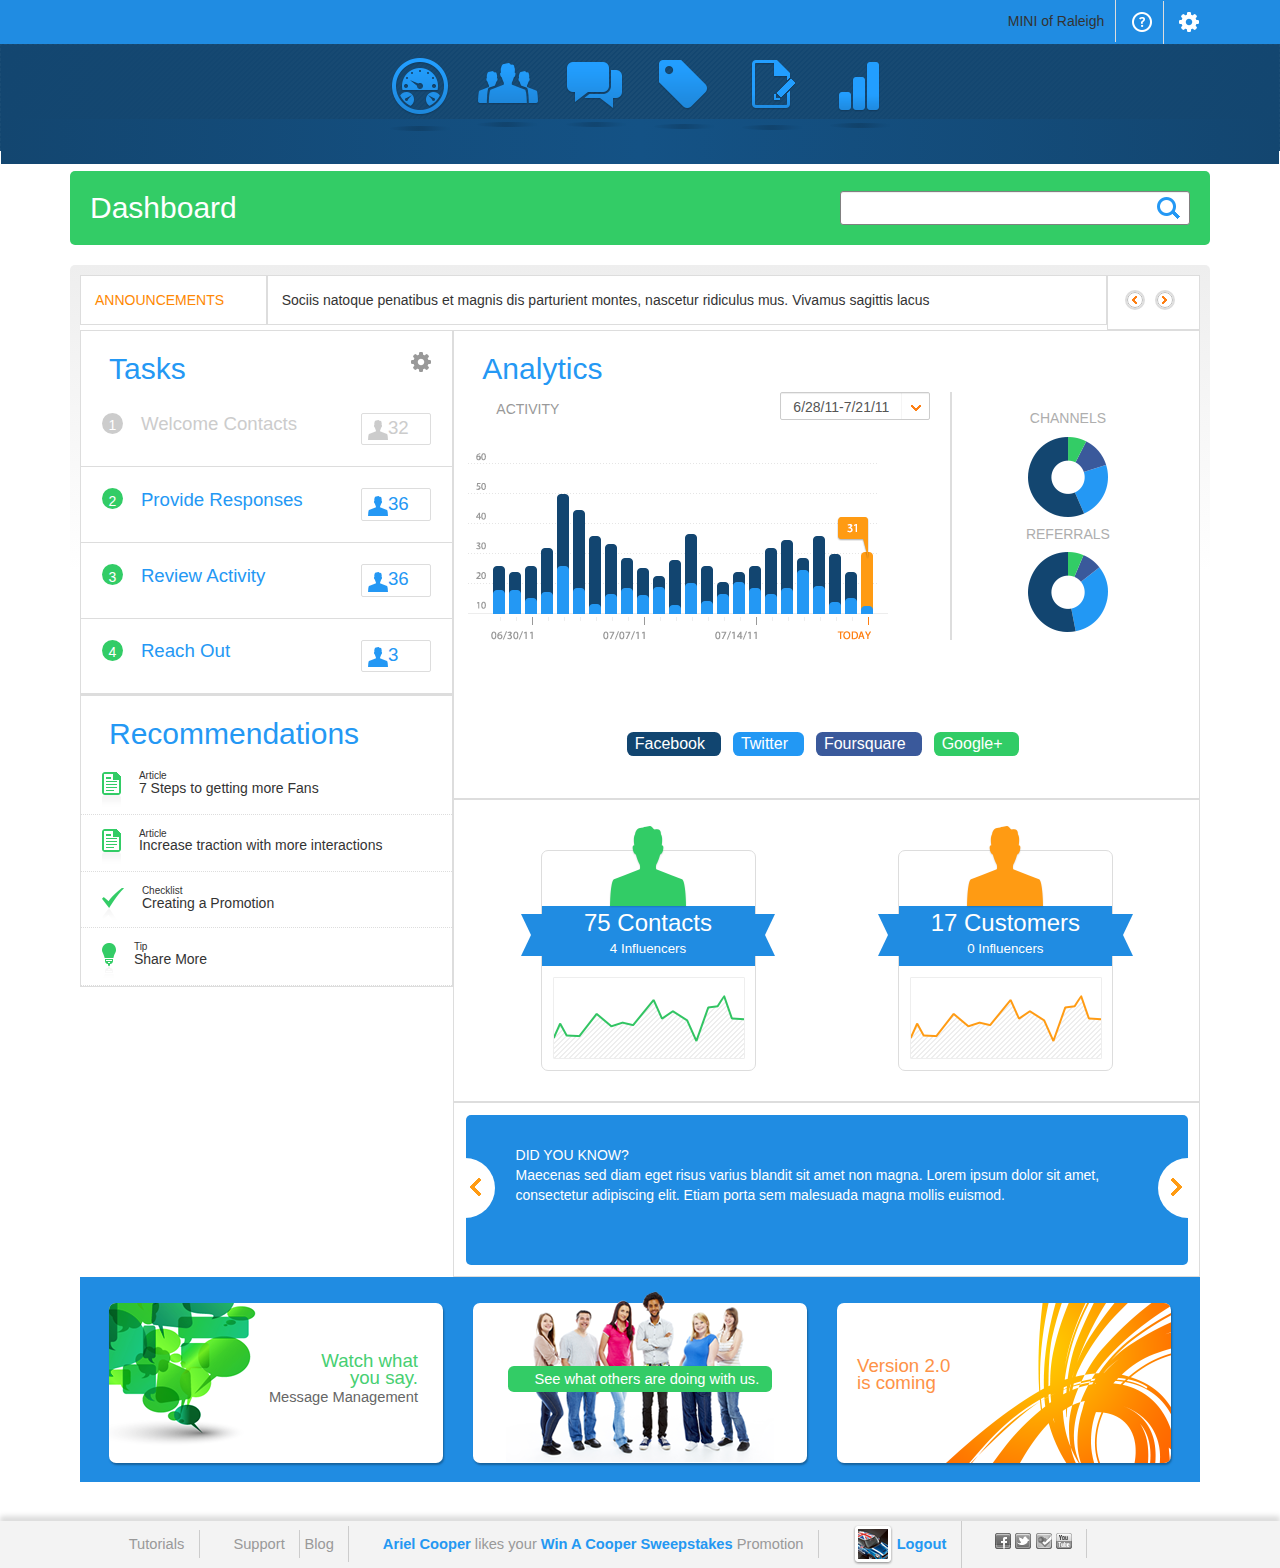
<file: index.html>
<!DOCTYPE HTML>
<html>
<head>
	<link rel="stylesheet" type="text/css" href="bootstrap.css">
	<link rel="stylesheet" type="text/css" href="application.css">
</head>

<body>
	<div class="top-bar">
		<div class="container">
			<div id="top-buttons" class="right">
				<div class="border-right inline-block padding">MINI of Raleigh</div>
				<img src="img/help.png" class="border-right inlince-block padding"/>
				<img src="img/settings.png" class="padding"/>
			</div>
		</div>
	</div> 
	<div class="navbar">
		<div class="navbar-background"></div>
		<div class="navbar-gradient">
			<div class="container">
				<div class="center text-center">
					<div class="inline-block">
					<a class="icon dashboard" href="index.html" title="Dashboard"></a>
					</div>
					<a class="icon customers" href="" title="Customers"></a>
					<a class="icon messages" href="" title="Messages"></a>
					<a class="icon promotions" href="" title="Promotions"></a>
					<a class="icon page-creator" href="" title="Page Creator"></a>
					<a class="icon analytics" href="" title="Analytics"></a>
				</div>
			</div>
		</div>
		
	</div>
	<div class="container">
		<div class="search">
			<h2 class="inline white">Dashboard</h2>
			<input type="text" class="form-control search-bar">
		</div>
		<div class="content">
			<div class="row">
				<div class="col-md-2 border announcements orange">ANNOUNCEMENTS</div>
				<div class="col-md-9 border announcements">Sociis natoque penatibus et magnis dis parturient montes, nascetur ridiculus mus. Vivamus sagittis lacus</div>
				<div class="col-md-1 border announcements no-padding">
					<div class="outer-circle">
						<div class="announcement-left"></div>
					</div>
					<div class="outer-circle">
						<div class="announcement-right"></div>
					</div>
				</div>
			</div>
			<div class="row">
				<div class="col-lg-4 col-md-12 12col-sm-12 col-xs-12 border left no-padding">
					<div class="section-headline">
						<h2 class="inline left">Tasks</h2>
						<img class="right" src="img/tasks.png">
					</div>
					<div class="task">
						<div class="inline-block task-number inactive-background">1</div>
						<h3 class="inline-block inactive">Welcome Contacts</h3>
						<div class="count"><img src="img/count-gray.png"><h3 class="inline inactive">32</h3></div>
					</div>
					<div class="task">
						<div class="inline-block task-number">2</div>
						<h3 class="inline-block">Provide Responses</h3>
						<div class="count"><img src="img/count.png"><h3 class="inline">36</h3></div>
					</div>		
					<div class="task">
						<div class="inline-block task-number">3</div>
						<h3 class="inline-block">Review Activity</h3>
						<div class="count"><img src="img/count.png"><h3 class="inline">36</h3></div>
					</div>
					<div class="task">
						<div class="inline-block task-number">4</div>
						<h3 class="inline-block">Reach Out</h3>
						<div class="count"><img src="img/count.png"><h3 class="inline">3</h3></div>
					</div>

				</div>
				<div class="col-lg-8 col-md-12 12col-sm-12 col-xs-12 border right section no-padding">
					<div class="section-headline">
						<h2>Analytics</h2>
					</div>
					<div class="wrapper">
					<div class="activity">
						<h5 class="activity-headline">ACTIVITY</h5>
						<select class="form-control dropdown">
							<option>6/28/11-7/21/11</option>
						</select>
						<hr class="line-break">
						<img src="img/graph.png">
					</div>
					<div class="channels-container">
						<div class="channels">
							<h5 class="analytics-headline">CHANNELS</h5>
							<img src="img/chart-channels.png">
							<h5 class="analytics-headline">REFERRALS</h5>
							<img src="img/chart-referrals.png">
						</div>
					</div>
				</div>
					<div id="social-media">
						<input type="checkbox" class="checkbox"></input>
						<div class="label facebook">Facebook</div>
						<input type="checkbox" class="checkbox"></input>
						<div class="label twitter">Twitter</div>
						<input type="checkbox" class="checkbox"></input>
						<div class="label foursquare">Foursquare</div>
						<input type="checkbox" class="checkbox"></input>
						<div class="label google">Google+</div>
					</div>
				</div>
				<div class="col-lg-4 col-md-12 12col-sm-12 col-xs-12 border left no-padding">
					<div class="section-headline">
						<h2>Recommendations</h2>
					</div>
					<div class="recommendation">
						<img class="inline-block rec-icon" src="img/article.png">
						<div class="inline-block">
							<span class="small-font">Article</span>
							<hr class="line-break">
							<span>7 Steps to getting more Fans</span>
						</div>
					</div>
					<div class="recommendation">
						<img class="inline-block rec-icon" src="img/article.png">
						<div class="inline-block">
							<span class="small-font">Article</span>
							<hr class="line-break">
							<span>Increase traction with more interactions</span>
						</div>
					</div>
					<div class="recommendation">
						<img class="inline-block rec-icon" src="img/checkmark.png">
						<div class="inline-block">
							<span class="small-font">Checklist</span>
							<hr class="line-break">
							<span>Creating a Promotion</span>
						</div>
					</div>
					<div class="recommendation">
						<img class="inline-block rec-icon" src="img/lightbulb.png">
						<div class="inline-block">
							<span class="small-font">Tip</span>
							<hr class="line-break">
							<span>Share More</span>
						</div>
					</div>
				</div>
				<div class="col-lg-8 col-md-12 12col-sm-6 col-xs-12 border right">
					<div class="row">
						<div class="col-md-6">
							<div class="customer-contact">						
								<img src="img/avatar-green.png" class="avatar">
								<div class="banner">
									75 Contacts
									<hr class="line-break">
									<span class="banner-subtext">4 Influencers</span>
								</div>
								<div class="ribbon-right"></div>
								<div class="ribbon-left"></div>
								<img src="img/chart-green.png" class="padding">
							</div>
						</div>
						<div class="col-md-6">
							<div class="customer-contact">						
								<img src="img/avatar-orange.png" class="avatar">
								<div class="banner">
									17 Customers
									<hr class="line-break">
									<span class="banner-subtext">0 Influencers</span>
								</div>
								<div class="ribbon-right"></div>
								<div class="ribbon-left"></div>
								<img src="img/chart-orange.png" class="padding">
							</div>
						</div>
					</div>
				</div>
				<div class="col-lg-8 col-md-12 12col-sm-6 col-xs-12 border right padding">
					<div class="blue-box">
						<div class="half-circle half-circle-right"></div>
						<div class="half-circle half-circle-left"></div>
						DID YOU KNOW?
						<br>
						Maecenas sed diam eget risus varius blandit sit amet non magna. Lorem ipsum dolor sit amet, consectetur adipiscing elit. Etiam porta sem malesuada magna mollis euismod.
					</div>
				</div>
			</div>
			<div class="row" id="ads">
				<div class="col-md-4 col-sm-12 col-xs-12">
					<div class="ad">
						<img src="img/ad1.png">
						<div id="ad1-text">
							Watch what<hr class="line-break">you say.
							<hr class="line-break"><span id="ad1-subtext">Message Management</span>
						</div>
					</div>
				</div>
				<div class="col-md-4 col-sm-12 col-xs-12">
					<div class="ad" id="ad2">
						<img src="img/ad2.png" id="ad2-img">
						<div class="label" id="ad2-text">See what others are doing with us.</div>
					</div>
				</div>
				<div class="col-md-4 col-sm-12 col-xs-12">
					<div class="ad" id="ad3">
						<img src="img/ad3.png">
						<div id="ad3-text">Version 2.0<hr class="line-break">is coming</div>
					</div>
				</div>
			</div>
		</div>
	</div>
	<div class="footer">
		<div class="container">
			<div class="footer-section">
				<div class="footer-section">Tutorials</div>
				<div class="footer-section">Support</div>
				Blog
			</div>
			<div class="footer-section">
				<span class="blue">Ariel Cooper</span> likes your <span class="blue">Win A Cooper Sweepstakes</span> Promotion
			</div>
			<div class="footer-section">
				<img src="img/logout.png">
				<span class="blue">Logout</span>
			</div>
			<div class="footer-section">
				<a class="small-icon facebook-icon" href="" title="Facebook"></a>
				<a class="small-icon twitter-icon" href="" title="Twitter"></a>
				<a class="small-icon foursquare-icon" href="" title="Foursquare"></a>
				<a class="small-icon youtube-icon" href="" title="Youtube"></a>
			</div>
		</div>
	</div>
</body>
</html>
</file>
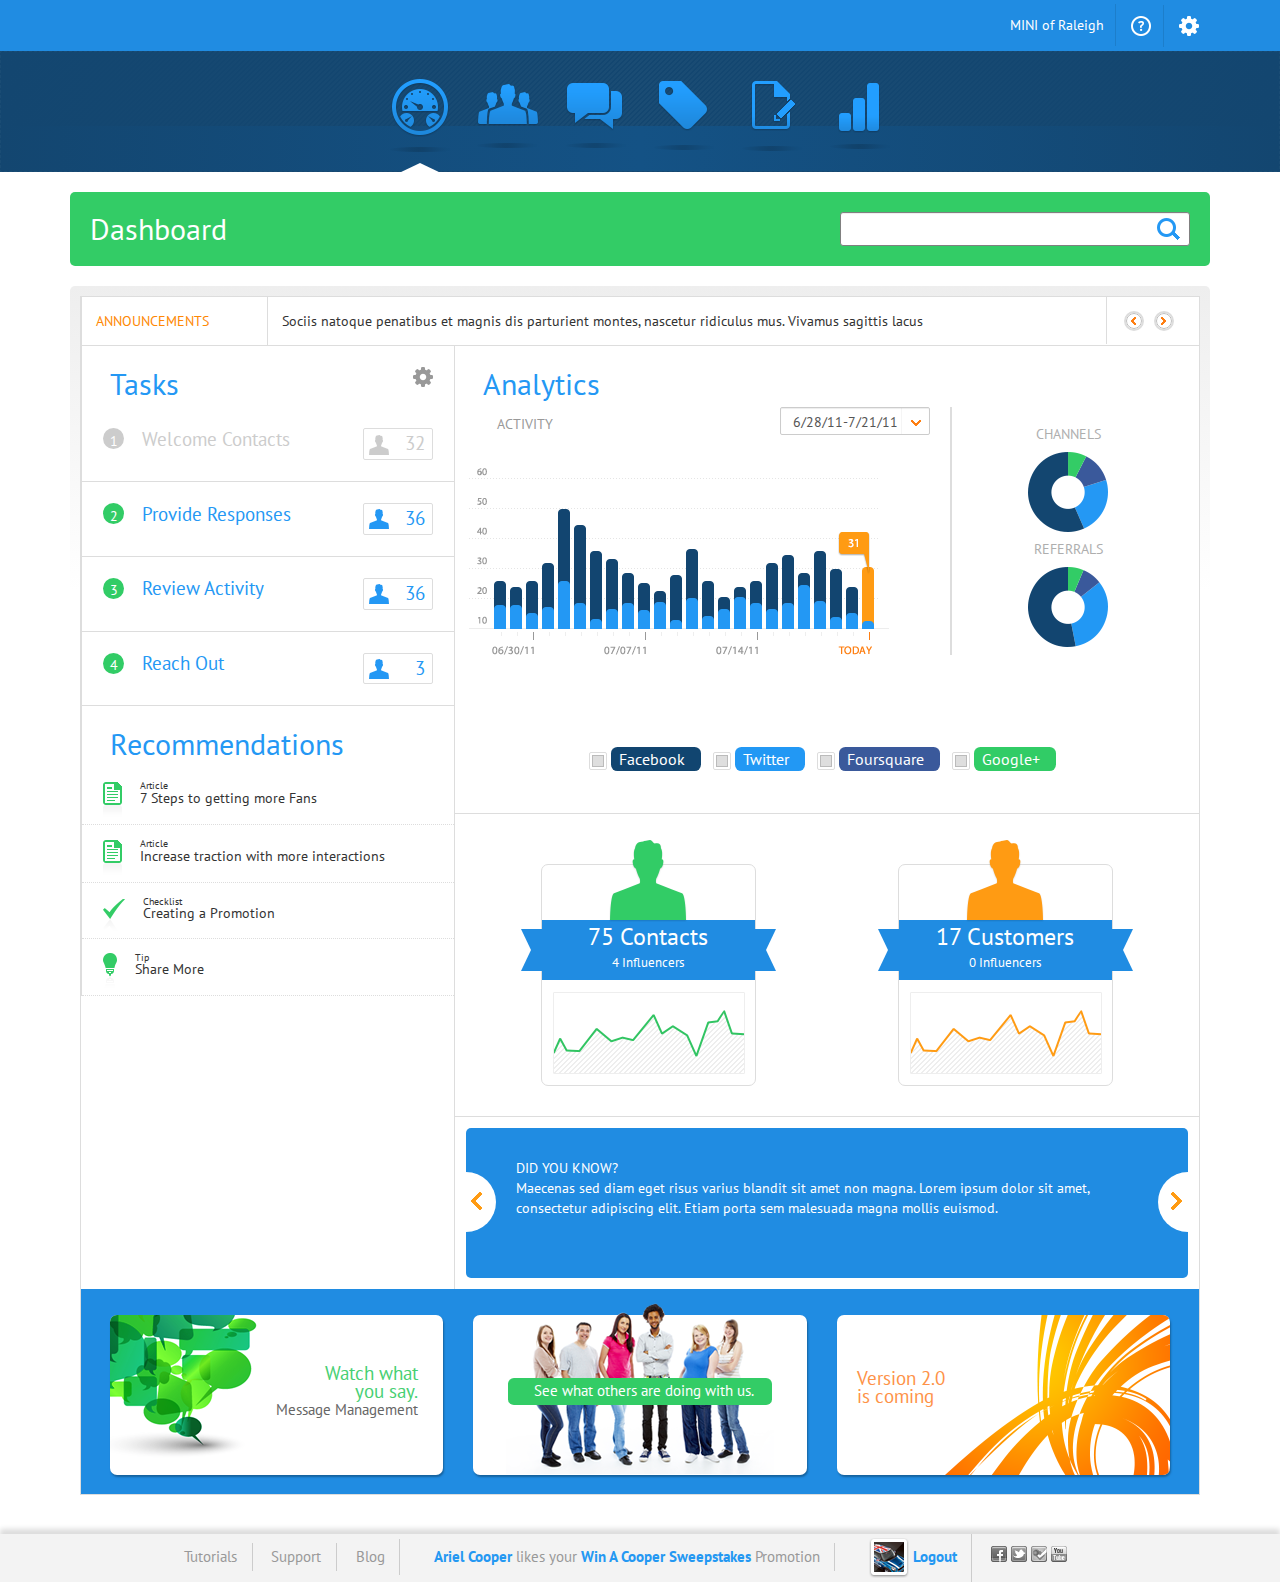
<file: project1.html>
<!DOCTYPE HTML>
<html>
<head>
	<link rel="stylesheet" type="text/css" href="bootstrap.css">
	<link rel="stylesheet" type="text/css" href="application.css">
	<link href='http://fonts.googleapis.com/css?family=PT+Sans' rel='stylesheet' type='text/css'>
</head>

<body>
	<div class="top-bar">
		<div class="container">
			<div class="right">
				<div class="top-buttons">MINI of Raleigh</div>
				<img src="img/help.png" class="top-buttons"/>
				<img src="img/settings.png" class="padding"/>
			</div>
		</div>
	</div>
	<div class="navbar">
		<div class="navbar-background"></div>
		<div class="navbar-gradient">
			<div class="container">
				<div class="navbar-icons">
					<!--put pointer around active page icon-->
					<div id="pointer">
					<a class="icon dashboard" href="index.html" title="Dashboard"></a>
					</div>
					<a class="icon customers" href="#" title="Customers"></a>
					<a class="icon messages" href="#" title="Messages"></a>
					<a class="icon promotions" href="#" title="Promotions"></a>
					<a class="icon page-creator" href="#" title="Page Creator"></a>
					<a class="icon analytics" href="#" title="Analytics"></a>
				</div>
			</div>
		</div>

	</div>
	<div class="container">
		<div class="search">
			<h2 class="inline white">Dashboard</h2>
			<input type="text" class="form-control search-bar">
		</div>
		<div class="content">
			<div class="main">
				<div class="row">
					<div class="col-md-2 announcements orange border-left">ANNOUNCEMENTS</div>
					<div class="col-md-9 announcements border-left">Sociis natoque penatibus et magnis dis parturient montes, nascetur ridiculus mus. Vivamus sagittis lacus</div>
					<div class="col-md-1 announcements no-padding border-left">
						<div class="circle-wrapper">
							<div class="outer-circle">
								<div class="announcement-left"></div>
							</div>
							<div class="outer-circle">
								<div class="announcement-right"></div>
							</div>
						</div>
					</div>
				</div>
				<div class="row">
					<div class="col-lg-4 col-md-12 12col-sm-12 col-xs-12 left no-padding border-top border-left">
						<div class="section-headline">
							<h2 class="inline left">Tasks</h2>
							<img class="right" src="img/tasks.png">
						</div>
						<div class="task">
							<div class="inline-block task-number inactive-background">1</div>
							<h3 class="inline-block inactive">Welcome Contacts</h3>
							<div class="count"><img src="img/count-gray.png"><h3 class="inline inactive right">32</h3></div>
						</div>
						<div class="task">
							<div class="inline-block task-number">2</div>
							<h3 class="inline-block">Provide Responses</h3>
							<div class="count"><img src="img/count.png"><h3 class="inline right">36</h3></div>
						</div>
						<div class="task">
							<div class="inline-block task-number">3</div>
							<h3 class="inline-block">Review Activity</h3>
							<div class="count"><img src="img/count.png"><h3 class="right inline">36</h3></div>
						</div>
						<div class="task">
							<div class="inline-block task-number">4</div>
							<h3 class="inline-block">Reach Out</h3>
							<div class="count"><img src="img/count.png"><h3 class="right inline">3</h3></div>
						</div>

					</div>
					<div class="col-lg-8 col-md-12 12col-sm-12 col-xs-12 right section no-padding border-top border-left">
						<div class="section-headline">
							<h2>Analytics</h2>
						</div>
						<div class="wrapper">
						<div class="activity">
							<h5 class="activity-headline">ACTIVITY</h5>
							<select class="form-control dropdown">
								<option>6/28/11-7/21/11</option>
							</select>
							<hr class="line-break">
							<img src="img/graph.png">
						</div>
						<div class="channels-container">
							<div class="channels">
								<h5 class="analytics-headline">CHANNELS</h5>
								<img src="img/chart-channels.png">
								<h5 class="analytics-headline">REFERRALS</h5>
								<img src="img/chart-referrals.png">
							</div>
						</div>
					</div>
						<div id="social-media">
							<div class="social-check"><input type='checkbox' id="facebook"/><label for="facebook"></label></div>
							<div class="label facebook">Facebook</div>
							<div class="social-check"><input type='checkbox' id="twitter"/><label for="twitter"></label></div>
							<div class="label twitter">Twitter</div>
							<div class="social-check"><input type='checkbox' id="foursquare"/><label for="foursquare"></label></div>
							<div class="label foursquare">Foursquare</div>
							<div class="social-check"><input type='checkbox' id="google"/><label for="google"></label></div>
							<div class="label google">Google+</div>
						</div>
					</div>
					<div class="col-lg-4 col-md-12 12col-sm-12 col-xs-12 left no-padding border-left ">
						<div class="section-headline">
							<h2>Recommendations</h2>
						</div>
						<div class="recommendation">
							<img class="inline-block rec-icon" src="img/article.png">
							<div class="inline-block">
								<span class="small-font">Article</span>
								<hr class="line-break">
								<span>7 Steps to getting more Fans</span>
							</div>
						</div>
						<div class="recommendation">
							<img class="inline-block rec-icon" src="img/article.png">
							<div class="inline-block">
								<span class="small-font">Article</span>
								<hr class="line-break">
								<span>Increase traction with more interactions</span>
							</div>
						</div>
						<div class="recommendation">
							<img class="inline-block rec-icon" src="img/checkmark.png">
							<div class="inline-block">
								<span class="small-font">Checklist</span>
								<hr class="line-break">
								<span>Creating a Promotion</span>
							</div>
						</div>
						<div class="recommendation">
							<img class="inline-block rec-icon" src="img/lightbulb.png">
							<div class="inline-block">
								<span class="small-font">Tip</span>
								<hr class="line-break">
								<span>Share More</span>
							</div>
						</div>
					</div>
					<div class="col-lg-8 col-md-12 12col-sm-6 col-xs-12 right border-top border-left border-left">
						<div class="row">
							<div class="col-md-6">
								<div class="customer-contact">
									<img src="img/avatar-green.png" class="avatar">
									<div class="banner">
										75 Contacts
										<hr class="line-break">
										<span class="banner-subtext">4 Influencers</span>
									</div>
									<div class="ribbon-right"></div>
									<div class="ribbon-left"></div>
									<img src="img/chart-green.png" class="padding">
								</div>
							</div>
							<div class="col-md-6">
								<div class="customer-contact">
									<img src="img/avatar-orange.png" class="avatar">
									<div class="banner">
										17 Customers
										<hr class="line-break">
										<span class="banner-subtext">0 Influencers</span>
									</div>
									<div class="ribbon-right"></div>
									<div class="ribbon-left"></div>
									<img src="img/chart-orange.png" class="padding">
								</div>
							</div>
						</div>
					</div>
					<div class="col-lg-8 col-md-12 col-sm-12 col-xs-12 right padding border-left border-top border-left">
						<div class="blue-box">
							<div class="half-circle half-circle-right"></div>
							<div class="half-circle half-circle-left"></div>
							DID YOU KNOW?
							<br>
							Maecenas sed diam eget risus varius blandit sit amet non magna. Lorem ipsum dolor sit amet, consectetur adipiscing elit. Etiam porta sem malesuada magna mollis euismod.
						</div>
					</div>
				</div>
				<div class="row" id="ads">
					<div class="col-md-4 col-sm-12 col-xs-12">
						<div class="ad">
							<img src="img/ad1.png">
							<div id="ad1-text">
								Watch what<hr class="line-break">you say.
								<hr class="line-break"><span id="ad1-subtext">Message Management</span>
							</div>
						</div>
					</div>
					<div class="col-md-4 col-sm-12 col-xs-12">
						<div class="ad" id="ad2">
							<img src="img/ad2.png" id="ad2-img">
							<div class="label" id="ad2-text">See what others are doing with us.</div>
						</div>
					</div>
					<div class="col-md-4 col-sm-12 col-xs-12">
						<div class="ad" id="ad3">
							<img src="img/ad3.png">
							<div id="ad3-text">Version 2.0<hr class="line-break">is coming</div>
						</div>
					</div>
				</div>
			</div>
		</div>
	</div>
	<div class="footer">
		<div class="container">
			<div class="footer-content">
			<div class="footer-section">
				<div class="footer-section footer-padding">Tutorials</div>
				<div class="footer-section footer-padding">Support</div>
				<span class="footer-padding">Blog</span>
			</div>
			<div class="footer-section">
				<span class="blue">Ariel Cooper</span> likes your <span class="blue">Win A Cooper Sweepstakes</span> Promotion
			</div>
			<div class="footer-section">
				<img src="img/logout.png">
				<span class="blue">Logout</span>
			</div>
			<div class="footer-padding">
				<a class="small-icon facebook-icon" href="#" title="Facebook"></a>
				<a class="small-icon twitter-icon" href="#" title="Twitter"></a>
				<a class="small-icon foursquare-icon" href="#" title="Foursquare"></a>
				<a class="small-icon youtube-icon" href="#" title="Youtube"></a>
			</div>
		</div>
		</div>
	</div>
</body>
</html>
</file>
<file: application.css>
body {
	margin: 0;
	font-family: "PT Sans", sans-serif;
}

h2, h3 {
	color: #2498f4;
	font-family: "PT Sans", sans-serif;
	margin: 0;
}

h1, h2, h3, h4, h5, h6, label{
	font-family: "PT Sans", sans-serif;
}

h3 {
	font-size: 14pt;
	margin: 0;
}

.white {
	color: white;
}

.orange{
	color: #fe8803;
}

.blue {
	color: #2498f2;
	font-weight: bold;
}

.row {
	margin: 0;
}

.no-padding {
	padding: 0;
}

.padding {
	padding: 0.8em;
}

.border{
	border: 1px solid #ddd;
}

.border-right{
	border-right: 1px solid #ddd;
}

.border-left{
	border-left: 1px solid #ddd;
}

.border-top{
	border-top: 1px solid #ddd;
}

.border-bottom{
	border-bottom: 1px solid #ddd;
}

.no-border{
	border-width: 0;
}

.inline {
	display: inline;
}

.inline-block{
	display: inline-block;
}

.left {
	float: left;
}

.right {
	float: right;
}

.center {
	margin: 0 auto;
}

.text-center {
	text-align: center;
}

.small-font {
	font-size: 10px;
	top: 0;
}

.filler{
	height: 100%;
}

.task-number {
	width: 1.5em;
	height: 1.5em;
	border-radius: 50%;
	color: white;
	background-color: #32cc66;
	text-align: center;
	margin-right: 1em;
	padding-top: 0.2em;
}

.announcement-left, .announcement-right {
	width: 16px;
	height: 16px;
	border-radius: 50%;
	border: 1px #bbb solid;
	background-repeat: no-repeat;
	background-position: 4px 3px;
}

.announcement-left{
	background-image: url("img/arrow-left.png");
}

.announcement-right{
	background-image: url("img/arrow-right.png");
}

.outer-circle {
	border-radius: 50%;
	overflow: auto;
	border: 2px #ddd solid;
	display: inline-block;
	margin: 0 3px;
	
}

.circle-wrapper{
	display: block;
	min-width: 56px;
	margin-bottom: -0.4em;
}

.top-bar {
	background-color: #208ce2;
	overflow: auto;
	padding: 0em;
}

.top-buttons {
	color: white;
	border: solid #1c7ecb;
	border-width: 0 1px 0 0;
	display: inline-block;
	padding: 0.8em;
	margin: 0.25em 0;
}
/*put pointer around active page icon*/
#pointer {
	position: relative;
	display: inline-block;
} 

#pointer:before {
	top: 97px;
	left: 50%;
	border-bottom: 10px solid white;
	border-left: 21px solid transparent;
	border-right: 21px solid transparent;
	content: " ";
	height: 0;
	width: 0;
	position: absolute;
	pointer-events: none;
	margin-left: -21px;
}

.navbar {
	border-radius: 0;
	padding-bottom: ;
	background-image: url('img/navbar.png');
	background-repeat: repeat;
	text-align: center;
}

.navbar-gradient {
	background: linear-gradient(to right, #134670, transparent, #134670);
	background: -webkit-linear-gradient(left, #134670, transparent, #134670);
	background: -o-linear-gradient(right, #134670, transparent, #134670);
	background: -moz-linear-gradient(right, #134670, transparent, #134670);
}

.navbar-background {
	position: relative;
	height: 45px;
	bottom: -8.5em;
	background: linear-gradient(to right, #134670, #145285, #134670);
	background: -webkit-linear-gradient(left, #134670, #145285, #134670);
	background: -o-linear-gradient(right, #134670, #145285, #134670);
	background: -moz-linear-gradient(right, #134670, #145285, #134670);
	margin-top: -45px;
}

.navbar-icons{
	padding-top: 1em;
	margin: 0 auto;
	text-align: center;
}

a{
	z-index: 100;
	position: relative;
}

.icon {
	width: 64px;
	height: 80px;
	background: center no-repeat;
	display: inline-block;
	margin: 10px 10px;
}

.search {
	color: white;
	width: 100%;
	height: auto;
	border-radius: 5px;
	background-color: #3c6;
	padding: 20px;
	margin-bottom: 20px;
	overflow: auto;
}

.search-bar {
	font-size: 20px;
	max-width: 17.5em;
	width: 40%;
	border-radius: 0.15em;
	border-color: gray;
	display: inline;
	float: right;
	background-image:url('img/search.png');
  	background-repeat:no-repeat;
  	background-position: 15.8em 5px;
  	padding-right: 1.7em;
}

.main {
	border: solid #ddd;
	border-width: 1px;
}

.content {
	width: 100%;
	height: auto;
	overflow: visible;
	background: -moz-linear-gradient(270deg, #eee, #fff, #fff, #fff, #fff);
    background: -webkit-linear-gradient(270deg, #eee, #fff, #fff, #fff, #fff);
    -moz-background-origin: border;
    background-origin: border-box;
    border: 10px solid transparent;
    border-radius: 5px;
}

.content > div{
	background-color: white;
}

.announcements {
	padding: 1em;
	height: 100%;
}

.section-headline {
	display: block;
	overflow: auto;
	padding: 1.5em;
	padding-left: 2em;
	margin-bottom: -1em;
}

.task{
	width: 100%;
	border: solid #ddd;
	border-width: 0 0 1px 0;
	padding: 1.5em;
	overflow: hidden;
}

.count{
	display: inline-block;
	border: 1px solid #ddd;
	float: right;
	padding: 0.3em 0.5em 0.3em 0.4em;
	border-radius: 2px;
	width: 5em;
	text-align: left;
}

.inactive {
	color: #ccc;
}

.inactive-background {
	background-color: #ccc;
}

.recommendation {
	width: 100%;
	border: dotted #ddd;
	border-width: 0 0 1px 0;
	padding: 0.5em 0 0.5em 1.5em;
}

.rec-icon {
	padding: 0 1em 0 0;
}

.activity {
	width: 65%;
	border-right: 2px #ddd solid;
	display: inline-block;
	padding: 0 20px 0 0;
	margin-bottom: 4em;
	margin-left: 1em;
	overflow: hidden;
}

.activity-headline {
	color: #999;
	font-weight: 300;
	display: inline-block;
	padding-left: 2em;
	margin-bottom: 3em;
}

.channels-container{
	width: 30%;
	display: inline-block;
	margin-top: -20px;
	color: #aeaeae;
}

.channels {
	margin: 0 auto;
	width: 100px;
	text-align: center;
	display: block;
	position: relative;
	top: -100px;
}

.wrapper{
	overflow: hidden;
}

.dropdown {
	width:150px;
	height: 28px;
	display: inline-block;
	float: right;
	background-color: white;
	border-radius: 2px;
	-webkit-appearance: none;
    -moz-appearance: none;
    background: url('img/dropdown-arrow.png') no-repeat;
    background-position: 120px 0;
    text-indent: 0.01px;
 	text-overflow: "";
 	padding-top: 4px;
}

#social-media{
	text-align: center;
	width: 100%;
	display: block;
	margin-bottom: 3em;
}
input[type=checkbox]{
	display: none;
}

input[type=checkbox] + label{
   background: #dedede;
   border: 1px #bbb solid;
   width: 12px;
   height: 12px;
   margin: 0;
   display: block;
}
   
input[type=checkbox]:checked + label{
    background-image: url('img/checkbox.png');
    background-repeat: no-repeat;
    background-position: 7px 2px;
    background-color: transparent;
    border: none;
    width: 28px;
    height: 28px;
    margin: -8px;
    display:block;
}

.social-check{
	background: white;
	overflow: auto;
	display: inline-block;
	padding: 2px;
	border: 1px #ddd solid;
    border-radius: 2px;
    min-height: 0;
    overflow: visible;
    position: relative;
    top: 0.3em;
}

.label{
	border-radius: 0.4em;
	padding: 0.25em 1em 0.25em 0.5em;
	display: inline-block;
	color: white;
	font-size: 12pt;
	font-weight: lighter;
	margin-right: 0.5em;
}

.facebook{
	background-color: #114570;
}

.twitter{
	background-color: #2298f4;
}

.foursquare{
	background-color: #3a599b;
}

.google{
	background-color: #31cc66;
}

.customer-contact {
	margin: 50px auto 30px auto;
	border-radius: 0.5em;
	display: block;
	background-color: white;
	overflow: visible;
	text-align: center;
	border: 1px solid #ddd;
	width: 215px;
}

.avatar {
	position: relative;
	top: -25px;
	left:0 ;
}

.banner{
	background-color: #208ce2;
	color: white;
	margin-top: -27px;
	font-size: 18pt;
	height: 2.5em;
}

.banner-subtext {
	font-size: 10pt;
	font-weight: lighter;
}

.ribbon-right, .ribbon-left{
	height: 0;
	width: 1.5em;
	border-top: 1.5em solid #208ce2;
	border-bottom: 1.5em solid #208ce2;
	position: relative;
	margin-bottom: -3em;
	top: -3.7em;
}

.ribbon-right {
	border-left: 0.75em solid transparent;
	left: -1.5em;
}

.ribbon-left {
	border-right: 0.75em solid transparent;
	left: 15.2em;
}

.blue-box {
	width: 100%;
	height: 150px;
	color: white;
	background-color: #208ce2;
	border-radius: 5px;
	padding: 30px 50px;
	overflow: auto;
}

.half-circle{
	position: absolute;
	top: 55px;
	height: 60px;
	width: 30px;
	background-color: white;
	background-repeat: no-repeat;
}

.half-circle-right{
	left: 11px;
	border-radius: 0 60px 60px 0;
	background-image: url("img/back.png");
	background-position: 5px 20px;
}

.half-circle-left{
	right: 11px;
	border-radius: 60px 0 0 60px;
	background-image: url("img/next.png");
	background-position: 13px 20px;
}

#ads {
	background-color: #208ce2;
	padding: 1.5em 1em 1em 1em;
	overflow-x: auto;
	overflow-y: hidden;
}

.ad {
	margin: 5px auto;
	border-radius: 0.5em;
	display: block;
	background-color: white;
	overflow: hidden;
	width: 100%;
	min-width: 268px;
	height: 160px;
	box-shadow: 1px 2px 2px #16629e;
}

#ad3 {
	text-align: right;
}

#ad2 {
	text-align: center;
	overflow: visible;
}

#ad1-text {
	color: #47cf72;
	position: relative;
	top: 45px;
	font-size: 14pt;
	padding-right: 35px;
	text-align: right;
	float: right;
	right: -10px;
	margin-left: -10em;
}

#ad1-subtext {
	color: #666;
	font-size: 11pt;
	font-weight: lighter;
}

#ad2-img {
	position: relative;
	top: -12px;
}

#ad2-text {
	background-color: #33cc66;
	padding: 0.4em 1.8em;
	position: relative;
	top: -108px;
	display: block;
	font-size: 11pt;
	width: 18em;
	margin: 0 auto;
	font-weight: 100;
}

#ad3-text{
	color: #fe9247;
	position: absolute;
	top: 55px;
	font-size: 14pt;
	padding-left: 20px;
	text-align: left;
}

.footer{
	background-color: #f3f3f3;
	box-shadow: 0 -5px 5px #ddd;
	color: #999;
	font-size: 11pt;
	font-weight: lighter;
	margin-top: 2em;
}

.footer-content{
	display: block;
	margin: 0 auto;
	max-width: 1000px;
}

.footer-section {
	border-right: 1px #ccc solid;
	padding: 0.25em 1em 0.25em 2em;
	display: inline-block;
	position: relative;
}

.footer-padding {
	padding-left: 1em;
	display: inline-block;
}

.line-break{
	height: 1px;
	visibility: hidden;
	margin: -0.3em;
}

.small-icon{
	width: 16px;
	height: 16px;
	background: center no-repeat;
	display: inline-block;
}

/*****Navbar Icons Active/Inactive*****/

.dashboard {
	background-image: url("img/dashboard.png");
}

.dashboard:hover {
	background-image: url("img/dashboard_active.png");
}

.dashboard:active {
	background-image: url("img/dashboard_active.png");
}

.customers {
	background-image: url("img/customers.png");
}

.customers:hover {
	background-image: url("img/customers_active.png");
}

.customers:active {
	background-image: url("img/customers_active.png");
}

.messages {
	background-image: url("img/messages.png");
}

.messages:hover {
	background-image: url("img/messages_active.png");
}

.messages:active {
	background-image: url("img/messages_active.png");
}

.promotions {
	background-image: url("img/promotions.png");
}

.promotions:hover {
	background-image: url("img/promotions_active.png");
}

.promotions:active {
	background-image: url("img/promotions_active.png");
}

.page-creator {
	background-image: url("img/page_creator.png");
}

.page-creator:hover {
	background-image: url("img/page_creator_active.png");
}

.page-creator:active {
	background-image: url("img/page_creator_active.png");
}

.analytics {
	background-image: url("img/analytics.png");
}

.analytics:hover {
	background-image: url("img/analytics_active.png");
}

.analytics:active {
	background-image: url("img/analytics_active.png");
}

/*****Social Media Icons Active/Inactive*****/

.facebook-icon {
	background-image: url("img/facebook.png");
}

.facebook-icon:hover {
	background-image: url("img/facebook-active.png");
}

.facebook-icon:active {
	background-image: url("img/facebook-active.png");
}

.twitter-icon {
	background-image: url("img/twitter.png");
}

.twitter-icon:hover {
	background-image: url("img/twitter-active.png");
}

.twitter-icon:active {
	background-image: url("img/twitter-active.png");
}

.foursquare-icon {
	background-image: url("img/foursquare.png");
}

.foursquare-icon:hover {
	background-image: url("img/foursquare-active.png");
}

.foursquare-icon:active {
	background-image: url("img/foursquare-active.png");
}

.youtube-icon {
	background-image: url("img/youtube.png");
}

.youtube-icon:hover {
	background-image: url("img/youtube-active.png");
}

.youtube-icon:active {
	background-image: url("img/youtube-active.png");
}
</file>
